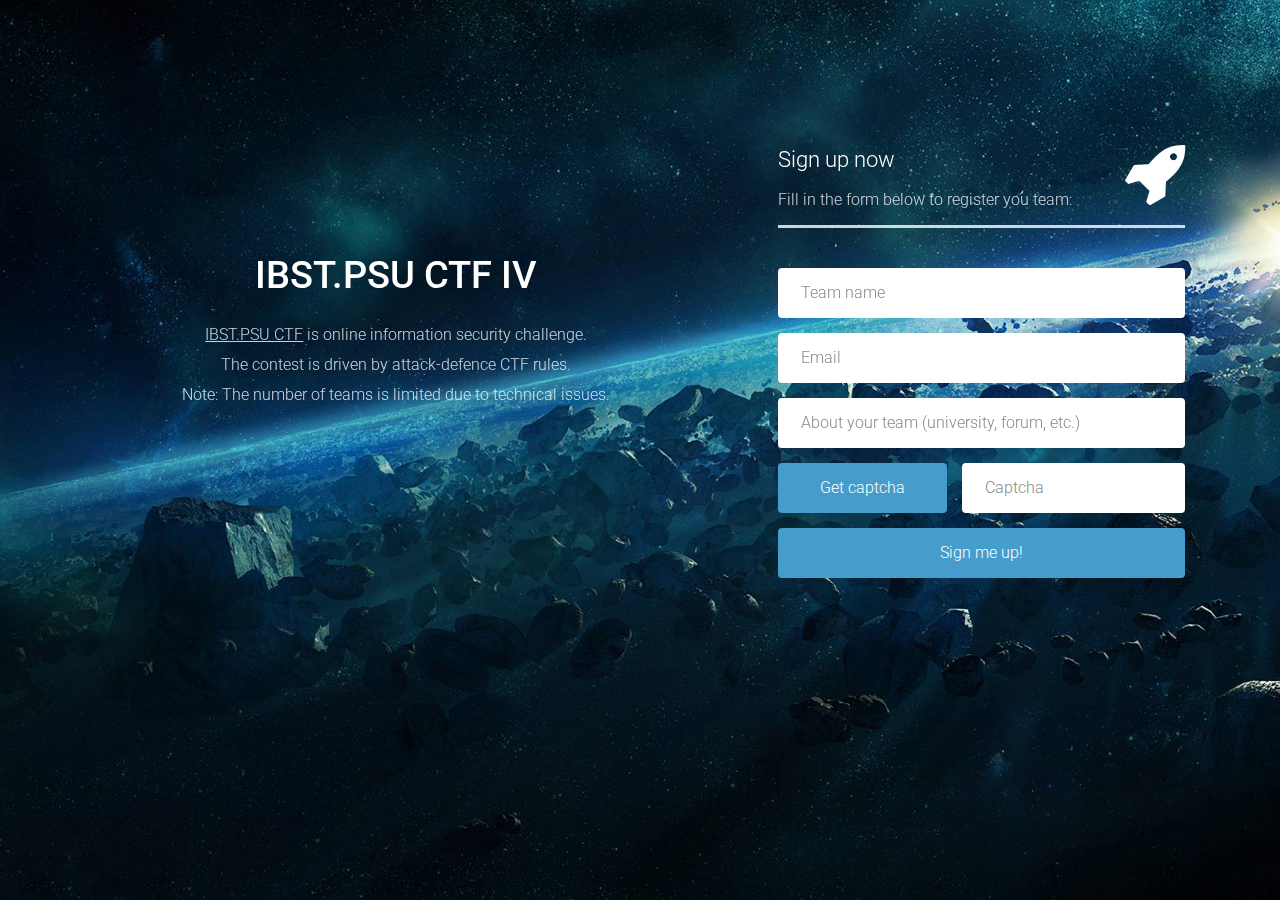
<file: common/signup/www/index.html>
<!DOCTYPE html>
<html lang="en">

  <head>

    <meta charset="utf-8">
    <meta http-equiv="X-UA-Compatible" content="IE=edge">
    <meta name="viewport" content="width=device-width, initial-scale=1">
    <title>IBST.PSU.CTF IV</title>

    <!-- CSS -->
    <link rel="stylesheet" href="http://fonts.googleapis.com/css?family=Roboto:400,100,300,500">
    <link rel="stylesheet" href="assets/bootstrap/css/bootstrap.min.css">
    <link rel="stylesheet" href="assets/font-awesome/css/font-awesome.min.css">
    <link rel="stylesheet" href="assets/css/form-elements.css">
    <link rel="stylesheet" href="assets/css/style.css">

    <!-- HTML5 Shim and Respond.js IE8 support of HTML5 elements and media queries -->
    <!-- WARNING: Respond.js doesn't work if you view the page via file:// -->
    <!--[if lt IE 9]>
        <script src="https://oss.maxcdn.com/libs/html5shiv/3.7.0/html5shiv.js"></script>
        <script src="https://oss.maxcdn.com/libs/respond.js/1.4.2/respond.min.js"></script>
        <![endif]-->

    <link rel="shortcut icon" href="assets/ico/favicon-16x16.png">
    <link rel="apple-touch-icon-precomposed" sizes="144x144" href="assets/ico/apple-icon-144x144.png">
    <link rel="apple-touch-icon-precomposed" sizes="114x114" href="assets/ico/apple-icon-114x114.png">
    <link rel="apple-touch-icon-precomposed" sizes="72x72" href="assets/ico/apple-icon-72x72.png">
    <link rel="apple-touch-icon-precomposed" href="assets/ico/apple-icon-57x57.png">

  </head>

  <body>

    <!-- Top content -->
    <div class="top-content">
      
      <div class="inner-bg">
        <div class="container">
          <div class="row">
            <div class="col-sm-7 text">
              <h1><strong>IBST.PSU CTF IV</strong></h1>
              <div class="description">
                <p>
                  <a href="https://vk.com/psu_ctf"><ins>IBST.PSU CTF</ins></a> is online information security challenge.
                  <br>
                  The contest is driven by attack-defence CTF rules.
                  <br>
                  Note: The number of teams is limited due to technical issues.
                </p>
              </div>
            </div>            
            <div class="col-sm-5 form-box">
              <div class="form-top">
                <div class="form-top-left">
                  <h3>Sign up now</h3>
                  <p>Fill in the form below to register you team:</p>
                </div>
                <div class="form-top-right">
                  <i class="fa fa-rocket"></i>
                </div>
                <div class="form-top-divider"></div>
              </div>
              <div class="form-bottom">
		<form role="form" action="auth.brainfuck" method="post" class="registration-form">
		  <div class="form-group">
		    <label class="sr-only" for="form-first-name">Team name</label>
		    <input type="text" name="name" placeholder="Team name" class="form-first-name form-control" id="form-first-name">
		  </div>
		  <div class="form-group">
		    <label class="sr-only" for="form-last-name">Email</label>
		    <input type="text" name="email" placeholder="Email" class="form-last-name form-control" id="form-last-name">
		  </div>
		  <div class="form-group">
		    <label class="sr-only" for="form-email">About your team</label>
		    <input type="text" name="about" placeholder="About your team (university, forum, etc.)" class="form-email form-control" id="form-email">
		  </div>
                  <!-- captcha -->
                  <div class="row no-gutter">
                    <div class="col-xs-5">
                      <div class="form-group">
                        <button style="background: #469DCC;" type="button" class="btn" onClick="get_captcha()">Get captcha</button>
                      </div>
                    </div>
                    <div style="padding-left:15px;" class="col-xs-7">
                      <div class="form-group">
		        <label class="sr-only" for="form-last-name">Captcha</label>
		        <input type="text" name="captcha" placeholder="Captcha" class="form-last-name form-control" id="form-last-name">
                      </div>
                    </div>
                  </div>
                  <!-- captcha -->
		  <button  style="background: #469DCC;" type="submit" class="btn">Sign me up!</button>
		</form>
	      </div>
            </div>
            
          </div>
        </div>
      </div>
      
    </div>


    <!-- Javascript -->
    <script src="assets/js/jquery-1.11.1.min.js"></script>
    <script src="assets/bootstrap/js/bootstrap.min.js"></script>
    <script src="assets/js/jquery.backstretch.min.js"></script>
    <script src="assets/js/retina-1.1.0.min.js"></script>
    <script src="assets/js/scripts.js"></script>
    
    <!--[if lt IE 10]>
        <script src="assets/js/placeholder.js"></script>
        <![endif]-->

  </body>

</html>
</file>
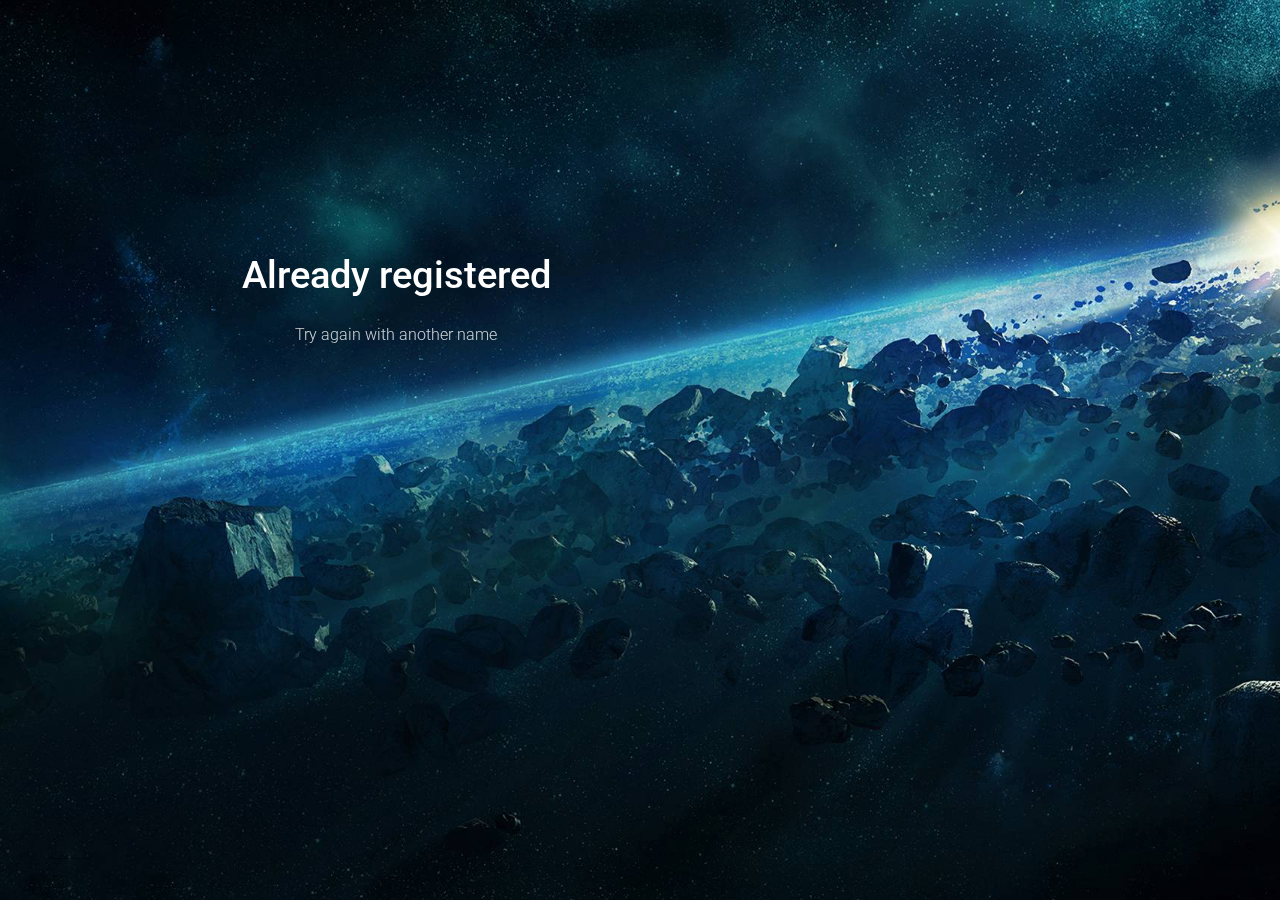
<file: common/signup/www/already_registered.html>
<!DOCTYPE html>
<html lang="en">

  <head>

    <!-- https://youtu.be/Hg80ld6T_-g?list=PL3C550D9948A228DC -->

    <meta charset="utf-8">
    <meta http-equiv="X-UA-Compatible" content="IE=edge">
    <meta name="viewport" content="width=device-width, initial-scale=1">
    <title>IBST.PSU.CTF IV</title>

    <!-- CSS -->
    <link rel="stylesheet" href="http://fonts.googleapis.com/css?family=Roboto:400,100,300,500">
    <link rel="stylesheet" href="assets/bootstrap/css/bootstrap.min.css">
    <link rel="stylesheet" href="assets/font-awesome/css/font-awesome.min.css">
    <link rel="stylesheet" href="assets/css/form-elements.css">
    <link rel="stylesheet" href="assets/css/style.css">

    <!-- HTML5 Shim and Respond.js IE8 support of HTML5 elements and media queries -->
    <!-- WARNING: Respond.js doesn't work if you view the page via file:// -->
    <!--[if lt IE 9]>
        <script src="https://oss.maxcdn.com/libs/html5shiv/3.7.0/html5shiv.js"></script>
        <script src="https://oss.maxcdn.com/libs/respond.js/1.4.2/respond.min.js"></script>
        <![endif]-->

    <!-- Favicon and touch icons -->
    <link rel="shortcut icon" href="assets/ico/favicon.png">
    <link rel="apple-touch-icon-precomposed" sizes="144x144" href="assets/ico/apple-touch-icon-144-precomposed.png">
    <link rel="apple-touch-icon-precomposed" sizes="114x114" href="assets/ico/apple-touch-icon-114-precomposed.png">
    <link rel="apple-touch-icon-precomposed" sizes="72x72" href="assets/ico/apple-touch-icon-72-precomposed.png">
    <link rel="apple-touch-icon-precomposed" href="assets/ico/apple-touch-icon-57-precomposed.png">

  </head>

  <body>

    <!-- Top content -->
    <div class="top-content">
      
      <div class="inner-bg">
        <div class="container">
          <div class="row">
            <div class="col-sm-7 text">
              <h1><strong>Already registered</strong></h1>
              <div class="description">
                <p>
                  Try again with another name
                </p>
              </div>
            </div>            
          </div>
        </div>
      </div>
      
    </div>


    <!-- Javascript -->
    <script src="assets/js/jquery-1.11.1.min.js"></script>
    <script src="assets/bootstrap/js/bootstrap.min.js"></script>
    <script src="assets/js/jquery.backstretch.min.js"></script>
    <script src="assets/js/retina-1.1.0.min.js"></script>
    <script src="assets/js/scripts.js"></script>
    
    <!--[if lt IE 10]>
        <script src="assets/js/placeholder.js"></script>
        <![endif]-->

  </body>

</html>
</file>
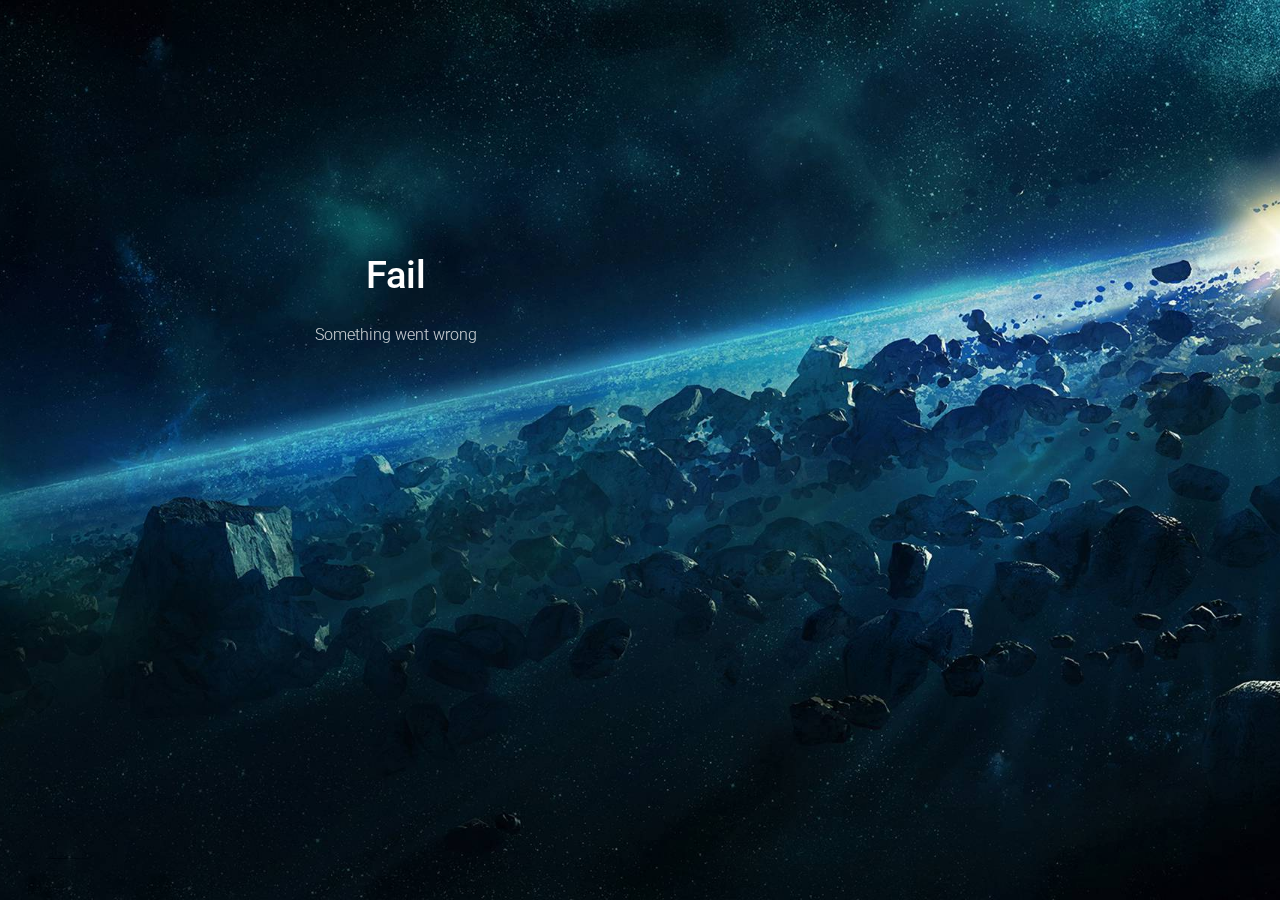
<file: common/signup/www/fail.html>
<!DOCTYPE html>
<html lang="en">

  <head>

    <!-- https://youtu.be/Hg80ld6T_-g?list=PL3C550D9948A228DC -->

    <meta charset="utf-8">
    <meta http-equiv="X-UA-Compatible" content="IE=edge">
    <meta name="viewport" content="width=device-width, initial-scale=1">
    <title>IBST.PSU.CTF IV</title>

    <!-- CSS -->
    <link rel="stylesheet" href="http://fonts.googleapis.com/css?family=Roboto:400,100,300,500">
    <link rel="stylesheet" href="assets/bootstrap/css/bootstrap.min.css">
    <link rel="stylesheet" href="assets/font-awesome/css/font-awesome.min.css">
    <link rel="stylesheet" href="assets/css/form-elements.css">
    <link rel="stylesheet" href="assets/css/style.css">

    <!-- HTML5 Shim and Respond.js IE8 support of HTML5 elements and media queries -->
    <!-- WARNING: Respond.js doesn't work if you view the page via file:// -->
    <!--[if lt IE 9]>
        <script src="https://oss.maxcdn.com/libs/html5shiv/3.7.0/html5shiv.js"></script>
        <script src="https://oss.maxcdn.com/libs/respond.js/1.4.2/respond.min.js"></script>
        <![endif]-->

    <!-- Favicon and touch icons -->
    <link rel="shortcut icon" href="assets/ico/favicon.png">
    <link rel="apple-touch-icon-precomposed" sizes="144x144" href="assets/ico/apple-touch-icon-144-precomposed.png">
    <link rel="apple-touch-icon-precomposed" sizes="114x114" href="assets/ico/apple-touch-icon-114-precomposed.png">
    <link rel="apple-touch-icon-precomposed" sizes="72x72" href="assets/ico/apple-touch-icon-72-precomposed.png">
    <link rel="apple-touch-icon-precomposed" href="assets/ico/apple-touch-icon-57-precomposed.png">

  </head>

  <body>

    <!-- Top content -->
    <div class="top-content">
      
      <div class="inner-bg">
        <div class="container">
          <div class="row">
            <div class="col-sm-7 text">
              <h1><strong>Fail</strong></h1>
              <div class="description">
                <p>
                  Something went wrong
                </p>
              </div>
            </div>            
          </div>
        </div>
      </div>
      
    </div>


    <!-- Javascript -->
    <script src="assets/js/jquery-1.11.1.min.js"></script>
    <script src="assets/bootstrap/js/bootstrap.min.js"></script>
    <script src="assets/js/jquery.backstretch.min.js"></script>
    <script src="assets/js/retina-1.1.0.min.js"></script>
    <script src="assets/js/scripts.js"></script>
    
    <!--[if lt IE 10]>
        <script src="assets/js/placeholder.js"></script>
        <![endif]-->

  </body>

</html>
</file>
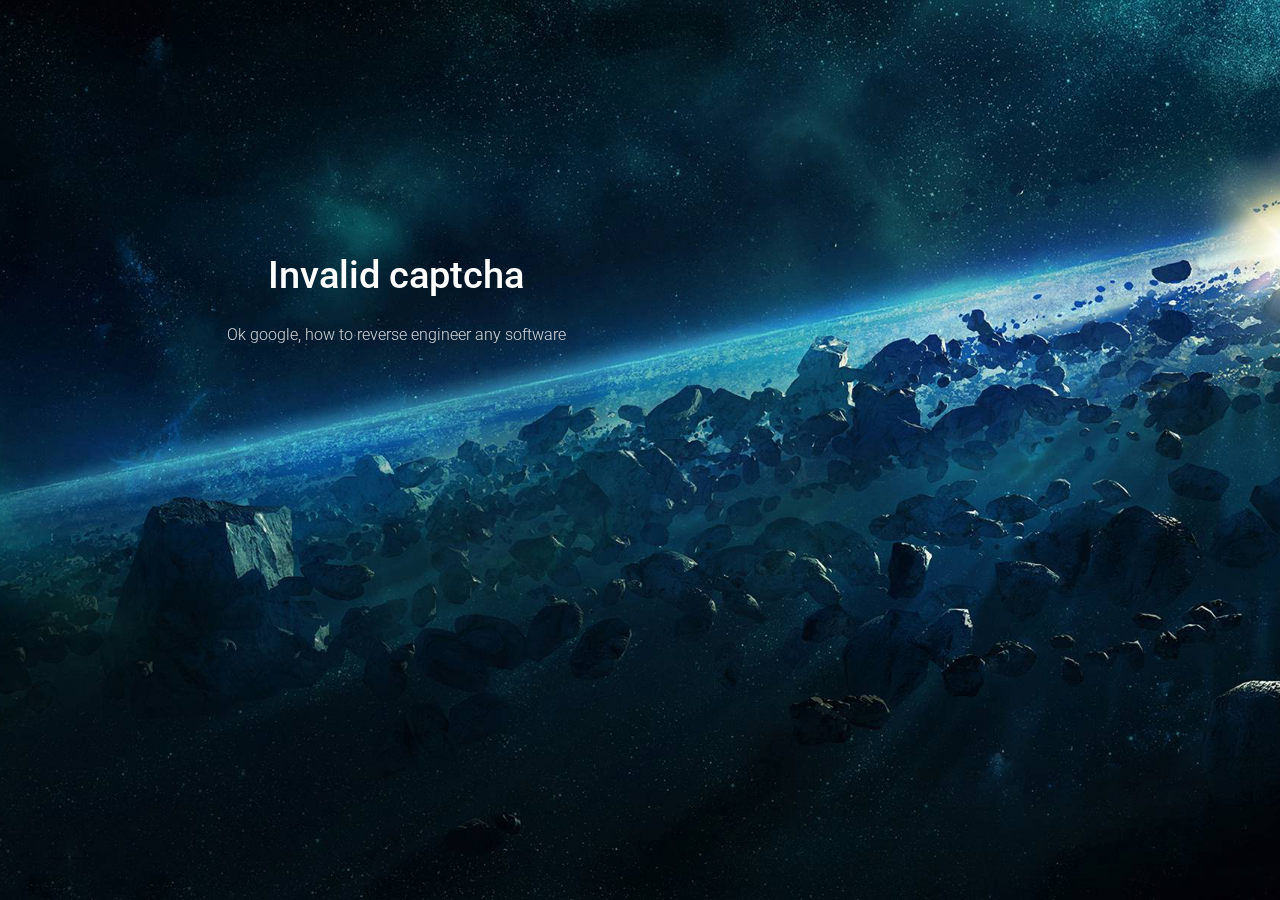
<file: common/signup/www/invalid_captcha.html>
<!DOCTYPE html>
<html lang="en">

  <head>

    <!-- https://youtu.be/Hg80ld6T_-g?list=PL3C550D9948A228DC -->

    <meta charset="utf-8">
    <meta http-equiv="X-UA-Compatible" content="IE=edge">
    <meta name="viewport" content="width=device-width, initial-scale=1">
    <title>IBST.PSU.CTF IV</title>

    <!-- CSS -->
    <link rel="stylesheet" href="http://fonts.googleapis.com/css?family=Roboto:400,100,300,500">
    <link rel="stylesheet" href="assets/bootstrap/css/bootstrap.min.css">
    <link rel="stylesheet" href="assets/font-awesome/css/font-awesome.min.css">
    <link rel="stylesheet" href="assets/css/form-elements.css">
    <link rel="stylesheet" href="assets/css/style.css">

    <!-- HTML5 Shim and Respond.js IE8 support of HTML5 elements and media queries -->
    <!-- WARNING: Respond.js doesn't work if you view the page via file:// -->
    <!--[if lt IE 9]>
        <script src="https://oss.maxcdn.com/libs/html5shiv/3.7.0/html5shiv.js"></script>
        <script src="https://oss.maxcdn.com/libs/respond.js/1.4.2/respond.min.js"></script>
        <![endif]-->

    <!-- Favicon and touch icons -->
    <link rel="shortcut icon" href="assets/ico/favicon.png">
    <link rel="apple-touch-icon-precomposed" sizes="144x144" href="assets/ico/apple-touch-icon-144-precomposed.png">
    <link rel="apple-touch-icon-precomposed" sizes="114x114" href="assets/ico/apple-touch-icon-114-precomposed.png">
    <link rel="apple-touch-icon-precomposed" sizes="72x72" href="assets/ico/apple-touch-icon-72-precomposed.png">
    <link rel="apple-touch-icon-precomposed" href="assets/ico/apple-touch-icon-57-precomposed.png">

  </head>

  <body>

    <!-- Top content -->
    <div class="top-content">
      
      <div class="inner-bg">
        <div class="container">
          <div class="row">
            <div class="col-sm-7 text">
              <h1><strong>Invalid captcha</strong></h1>
              <div class="description">
                <p>
                  Ok google, how to reverse engineer any software
                </p>
              </div>
            </div>            
          </div>
        </div>
      </div>
      
    </div>


    <!-- Javascript -->
    <script src="assets/js/jquery-1.11.1.min.js"></script>
    <script src="assets/bootstrap/js/bootstrap.min.js"></script>
    <script src="assets/js/jquery.backstretch.min.js"></script>
    <script src="assets/js/retina-1.1.0.min.js"></script>
    <script src="assets/js/scripts.js"></script>
    
    <!--[if lt IE 10]>
        <script src="assets/js/placeholder.js"></script>
        <![endif]-->

  </body>

</html>
</file>
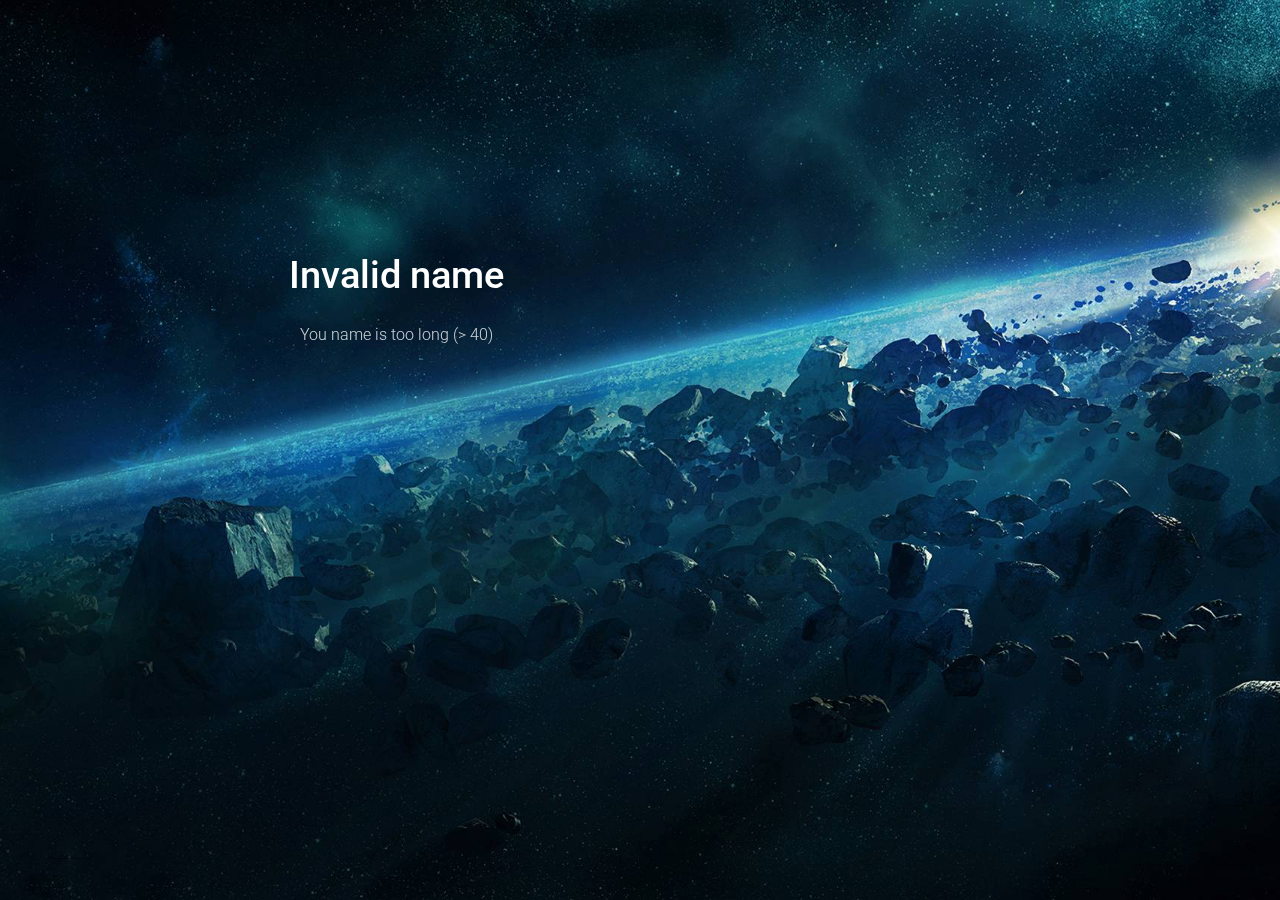
<file: common/signup/www/invalid_name.html>
<!DOCTYPE html>
<html lang="en">

  <head>

    <!-- https://youtu.be/Hg80ld6T_-g?list=PL3C550D9948A228DC -->

    <meta charset="utf-8">
    <meta http-equiv="X-UA-Compatible" content="IE=edge">
    <meta name="viewport" content="width=device-width, initial-scale=1">
    <title>IBST.PSU.CTF IV</title>

    <!-- CSS -->
    <link rel="stylesheet" href="http://fonts.googleapis.com/css?family=Roboto:400,100,300,500">
    <link rel="stylesheet" href="assets/bootstrap/css/bootstrap.min.css">
    <link rel="stylesheet" href="assets/font-awesome/css/font-awesome.min.css">
    <link rel="stylesheet" href="assets/css/form-elements.css">
    <link rel="stylesheet" href="assets/css/style.css">

    <!-- HTML5 Shim and Respond.js IE8 support of HTML5 elements and media queries -->
    <!-- WARNING: Respond.js doesn't work if you view the page via file:// -->
    <!--[if lt IE 9]>
        <script src="https://oss.maxcdn.com/libs/html5shiv/3.7.0/html5shiv.js"></script>
        <script src="https://oss.maxcdn.com/libs/respond.js/1.4.2/respond.min.js"></script>
        <![endif]-->

    <!-- Favicon and touch icons -->
    <link rel="shortcut icon" href="assets/ico/favicon.png">
    <link rel="apple-touch-icon-precomposed" sizes="144x144" href="assets/ico/apple-touch-icon-144-precomposed.png">
    <link rel="apple-touch-icon-precomposed" sizes="114x114" href="assets/ico/apple-touch-icon-114-precomposed.png">
    <link rel="apple-touch-icon-precomposed" sizes="72x72" href="assets/ico/apple-touch-icon-72-precomposed.png">
    <link rel="apple-touch-icon-precomposed" href="assets/ico/apple-touch-icon-57-precomposed.png">

  </head>

  <body>

    <!-- Top content -->
    <div class="top-content">
      
      <div class="inner-bg">
        <div class="container">
          <div class="row">
            <div class="col-sm-7 text">
              <h1><strong>Invalid name</strong></h1>
              <div class="description">
                <p>
                  You name is too long (> 40)
                </p>
              </div>
            </div>            
          </div>
        </div>
      </div>
      
    </div>


    <!-- Javascript -->
    <script src="assets/js/jquery-1.11.1.min.js"></script>
    <script src="assets/bootstrap/js/bootstrap.min.js"></script>
    <script src="assets/js/jquery.backstretch.min.js"></script>
    <script src="assets/js/retina-1.1.0.min.js"></script>
    <script src="assets/js/scripts.js"></script>
    
    <!--[if lt IE 10]>
        <script src="assets/js/placeholder.js"></script>
        <![endif]-->

  </body>

</html>
</file>
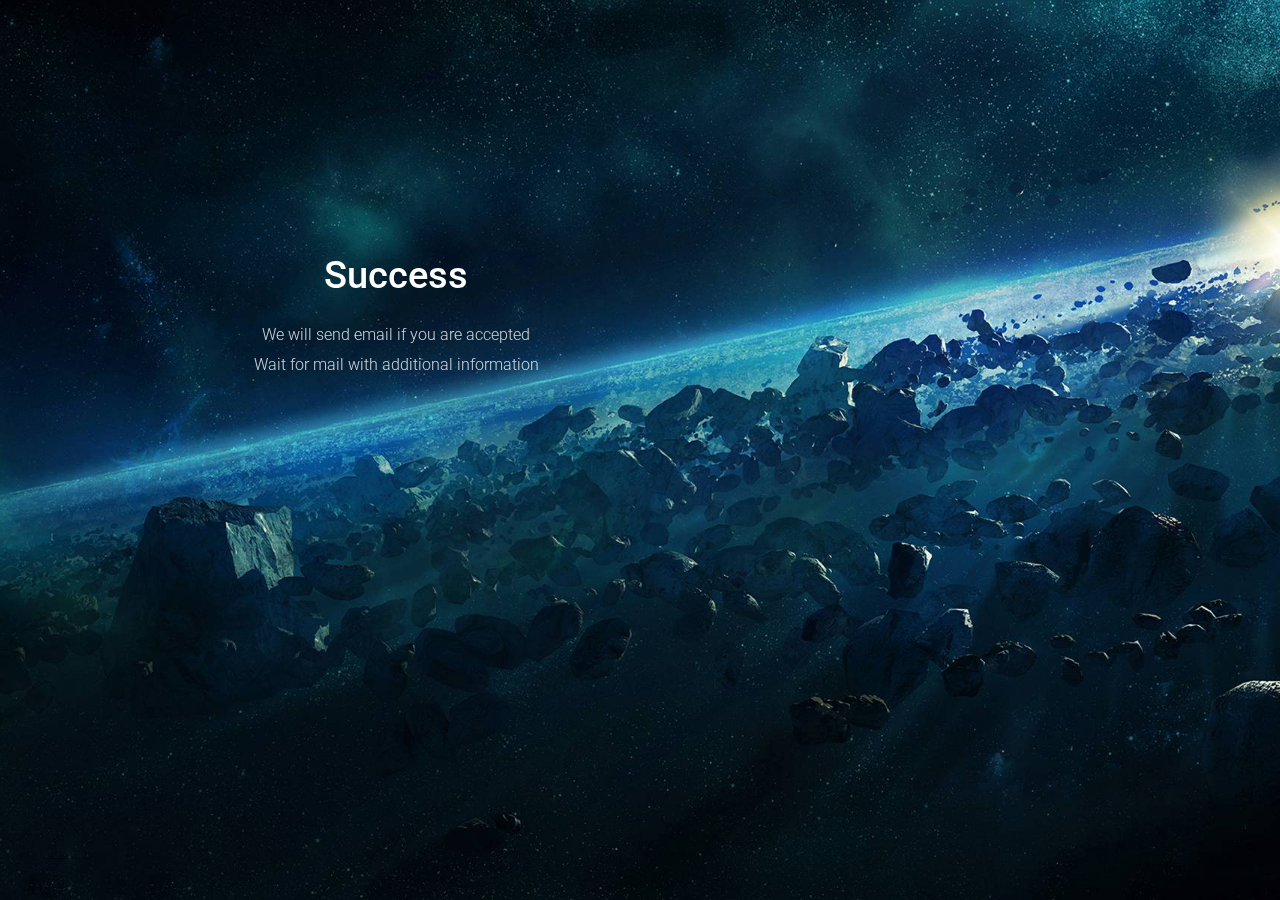
<file: common/signup/www/success.html>
<!DOCTYPE html>
<html lang="en">

  <head>

    <!-- https://youtu.be/Hg80ld6T_-g?list=PL3C550D9948A228DC -->

    <meta charset="utf-8">
    <meta http-equiv="X-UA-Compatible" content="IE=edge">
    <meta name="viewport" content="width=device-width, initial-scale=1">
    <title>IBST.PSU.CTF IV</title>

    <!-- CSS -->
    <link rel="stylesheet" href="http://fonts.googleapis.com/css?family=Roboto:400,100,300,500">
    <link rel="stylesheet" href="assets/bootstrap/css/bootstrap.min.css">
    <link rel="stylesheet" href="assets/font-awesome/css/font-awesome.min.css">
    <link rel="stylesheet" href="assets/css/form-elements.css">
    <link rel="stylesheet" href="assets/css/style.css">

    <!-- HTML5 Shim and Respond.js IE8 support of HTML5 elements and media queries -->
    <!-- WARNING: Respond.js doesn't work if you view the page via file:// -->
    <!--[if lt IE 9]>
        <script src="https://oss.maxcdn.com/libs/html5shiv/3.7.0/html5shiv.js"></script>
        <script src="https://oss.maxcdn.com/libs/respond.js/1.4.2/respond.min.js"></script>
        <![endif]-->

    <!-- Favicon and touch icons -->
    <link rel="shortcut icon" href="assets/ico/favicon.png">
    <link rel="apple-touch-icon-precomposed" sizes="144x144" href="assets/ico/apple-touch-icon-144-precomposed.png">
    <link rel="apple-touch-icon-precomposed" sizes="114x114" href="assets/ico/apple-touch-icon-114-precomposed.png">
    <link rel="apple-touch-icon-precomposed" sizes="72x72" href="assets/ico/apple-touch-icon-72-precomposed.png">
    <link rel="apple-touch-icon-precomposed" href="assets/ico/apple-touch-icon-57-precomposed.png">

  </head>

  <body>

    <!-- Top content -->
    <div class="top-content">
      
      <div class="inner-bg">
        <div class="container">
          <div class="row">
            <div class="col-sm-7 text">
              <h1><strong>Success</strong></h1>
              <div class="description">
                <p>
                  We will send email if you are accepted
                  <br>
                  Wait for mail with additional information
                  <br>
                </p>
              </div>
            </div>            
          </div>
        </div>
      </div>
      
    </div>


    <!-- Javascript -->
    <script src="assets/js/jquery-1.11.1.min.js"></script>
    <script src="assets/bootstrap/js/bootstrap.min.js"></script>
    <script src="assets/js/jquery.backstretch.min.js"></script>
    <script src="assets/js/retina-1.1.0.min.js"></script>
    <script src="assets/js/scripts.js"></script>
    
    <!--[if lt IE 10]>
        <script src="assets/js/placeholder.js"></script>
        <![endif]-->

  </body>

</html>
</file>
<file: common/signup/www/assets/css/form-elements.css>
input[type="text"], 
textarea, 
textarea.form-control {
	height: 50px;
    margin: 0;
    padding: 0 20px;
    vertical-align: middle;
    background: #fff;
    border: 3px solid #fff;
    font-family: 'Roboto', sans-serif;
    font-size: 16px;
    font-weight: 300;
    line-height: 50px;
    color: #888;
    -moz-border-radius: 4px; -webkit-border-radius: 4px; border-radius: 4px;
    -moz-box-shadow: none; -webkit-box-shadow: none; box-shadow: none;
    -o-transition: all .3s; -moz-transition: all .3s; -webkit-transition: all .3s; -ms-transition: all .3s; transition: all .3s;
}

textarea, 
textarea.form-control {
	padding-top: 10px;
	padding-bottom: 10px;
	line-height: 30px;
}

input[type="text"]:focus, 
textarea:focus, 
textarea.form-control:focus {
	outline: 0;
	background: #fff;
    border: 3px solid #ccc;
    -moz-box-shadow: none; -webkit-box-shadow: none; box-shadow: none;
}

input[type="text"]:-moz-placeholder, textarea:-moz-placeholder, textarea.form-control:-moz-placeholder { color: #888; }
input[type="text"]:-ms-input-placeholder, textarea:-ms-input-placeholder, textarea.form-control:-ms-input-placeholder { color: #888; }
input[type="text"]::-webkit-input-placeholder, textarea::-webkit-input-placeholder, textarea.form-control::-webkit-input-placeholder { color: #888; }



button.btn {
	width: 100%;
	height: 50px;
    margin: 0;
    padding: 0 20px;
    vertical-align: middle;
    background: #66d6c5;
    border: 0;
    font-family: 'Roboto', sans-serif;
    font-size: 16px;
    font-weight: 300;
    line-height: 50px;
    color: #fff;
    -moz-border-radius: 4px; -webkit-border-radius: 4px; border-radius: 4px;
    text-shadow: none;
    -moz-box-shadow: none; -webkit-box-shadow: none; box-shadow: none;
    -o-transition: all .3s; -moz-transition: all .3s; -webkit-transition: all .3s; -ms-transition: all .3s; transition: all .3s;
}

button.btn:hover { opacity: 0.6; color: #fff; }

button.btn:active { outline: 0; opacity: 0.6; color: #fff; -moz-box-shadow: none; -webkit-box-shadow: none; box-shadow: none; }

button.btn:focus { outline: 0; opacity: 0.6; background: #66d6c5; color: #fff; }

button.btn:active:focus, button.btn.active:focus { outline: 0; opacity: 0.6; background: #66d6c5; color: #fff; }
</file>
<file: common/signup/www/assets/css/style.css>
body {
    font-family: 'Roboto', sans-serif;
    font-size: 16px;
    font-weight: 300;
    color: #888;
    line-height: 30px;
    text-align: center;
}

strong { font-weight: 500; }

a, a:hover, a:focus {
	color: #66d6c5;
	text-decoration: none;
    -o-transition: all .3s; -moz-transition: all .3s; -webkit-transition: all .3s; -ms-transition: all .3s; transition: all .3s;
}

h1, h2 {
	margin-top: 10px;
	font-size: 38px;
    font-weight: 100;
    color: #555;
    line-height: 50px;
}

h3 {
	font-size: 22px;
    font-weight: 300;
    color: #555;
    line-height: 30px;
}

img { max-width: 100%; }

::-moz-selection { background: #66d6c5; color: #fff; text-shadow: none; }
::selection { background: #66d6c5; color: #fff; text-shadow: none; }


.btn-link-1 {
	display: inline-block;
	height: 50px;
	margin: 0 5px;
	padding: 16px 20px 0 20px;
	background: #66d6c5;
	font-size: 16px;
    font-weight: 300;
    line-height: 16px;
    color: #fff;
    -moz-border-radius: 4px; -webkit-border-radius: 4px; border-radius: 4px;
}
.btn-link-1:hover, .btn-link-1:focus, .btn-link-1:active { outline: 0; opacity: 0.6; color: #fff; }

.btn-link-2 {
	display: inline-block;
	height: 50px;
	margin: 0 5px;
	padding: 16px 20px 0 20px;
	background: #333;
	background: rgba(0, 0, 0, 0.3);
	font-size: 16px;
    font-weight: 300;
    line-height: 16px;
    color: #fff;
    -moz-border-radius: 4px; -webkit-border-radius: 4px; border-radius: 4px;
}
.btn-link-2:hover, .btn-link-2:focus, 
.btn-link-2:active, .btn-link-2:active:focus { outline: 0; opacity: 0.6; background: rgba(0, 0, 0, 0.3); color: #fff; }


/***** Top menu *****/

.navbar {
	padding-top: 10px;
	background: #333;
	background: rgba(51, 51, 51, 0.3);
	border: 0;
	-o-transition: all .3s; -moz-transition: all .3s; -webkit-transition: all .3s; -ms-transition: all .3s; transition: all .3s;
}
.navbar.navbar-no-bg { background: none; }

ul.navbar-nav {
	font-size: 16px;
	color: #fff;
}

.navbar-inverse ul.navbar-nav li { padding-top: 8px; padding-bottom: 8px; }

.navbar-inverse ul.navbar-nav li .li-text { opacity: 0.8; }

.navbar-inverse ul.navbar-nav li a { display: inline; padding: 0; color: #fff; }
.navbar-inverse ul.navbar-nav li a:hover { color: #fff; opacity: 1; border-bottom: 1px dotted #fff; }
.navbar-inverse ul.navbar-nav li a:focus { color: #fff; outline: 0; opacity: 1; border-bottom: 1px dotted #fff; }

.navbar-inverse ul.navbar-nav li .li-social a {
	margin: 0 5px;
	font-size: 28px;
	vertical-align: middle;
}
.navbar-inverse ul.navbar-nav li .li-social a:hover, 
.navbar-inverse ul.navbar-nav li .li-social a:focus { border: 0; color: #66d6c5; }

.navbar-brand {
	width: 156px;
	background: url(../img/logo.png) left center no-repeat;
	text-indent: -99999px;
}


/***** Top content *****/

.inner-bg {
    padding: 120px 0 170px 0;
}

.top-content .text {
	padding-top: 120px;
	color: #fff;
}

.top-content .text h1 { color: #fff; }

.top-content .description {
	margin: 20px 0 10px 0;
}

.top-content .description p { opacity: 0.8; }

.top-content .description a {
	color: #fff;
}
.top-content .description a:hover, 
.top-content .description a:focus { border-bottom: 1px dotted #fff; }

.top-content .top-big-link {
	margin-top: 35px;
}

.form-top {
	overflow: hidden;
	padding: 0 25px 15px 25px;
	text-align: left;
}

.form-top-left {
	float: left;
	width: 75%;
	padding-top: 25px;
}

.form-top-left h3 { margin-top: 0; color: #fff; }
.form-top-left p { color: #fff; opacity: 0.8; }

.form-top-right {
	float: left;
	width: 25%;
	padding-top: 5px;
	font-size: 66px;
	color: #fff;
	line-height: 100px;
	text-align: right;
}

.form-top-divider {
	float: left;
	width: 100%;
	height: 3px;
	background: #fff;
	background: rgba(255, 255, 255, 0.8);
}

.form-bottom {
	padding: 25px 25px 30px 25px;
	text-align: left;
}

.form-bottom form textarea {
	height: 100px;
}

.form-bottom form .input-error {
	border-color: #ff0000;
}


/***** Media queries *****/

@media (min-width: 992px) and (max-width: 1199px) {}

@media (min-width: 768px) and (max-width: 991px) {}

@media (max-width: 767px) {
	
	.navbar { padding-top: 0; }
	.navbar.navbar-no-bg { background: #333; background: rgba(51, 51, 51, 0.9); }
	.navbar-brand { height: 60px; margin-left: 15px; }
	.navbar-collapse { border: 0; }
	.navbar-toggle { margin-top: 12px; }
	
	.inner-bg { padding: 60px 0 110px 0; }
	.top-content .text { padding-top: 0; padding-bottom: 60px; }
	.top-content .top-big-link { margin-top: 25px; }
	.top-content .top-big-link a.btn { margin-top: 10px; }

}

@media (max-width: 415px) {
	
	h1, h2 { font-size: 32px; }

}


/* Retina-ize images/icons */

@media
only screen and (-webkit-min-device-pixel-ratio: 2),
only screen and (   min--moz-device-pixel-ratio: 2),
only screen and (     -o-min-device-pixel-ratio: 2/1),
only screen and (        min-device-pixel-ratio: 2),
only screen and (                min-resolution: 192dpi),
only screen and (                min-resolution: 2dppx) {
	
	/* logo */
    .navbar-brand {
    	background-image: url(../img/logo@2x.png) !important; background-repeat: no-repeat !important; background-size: 156px 43px !important;
    }
	
}

/* me */
.row.no-gutter {
  margin-left: 0;
  margin-right: 0;
}

.row.no-gutter [class*='col-']:not(:first-child),
.row.no-gutter [class*='col-']:not(:last-child) {
  padding-right: 0;
  padding-left: 0;
}
</file>
